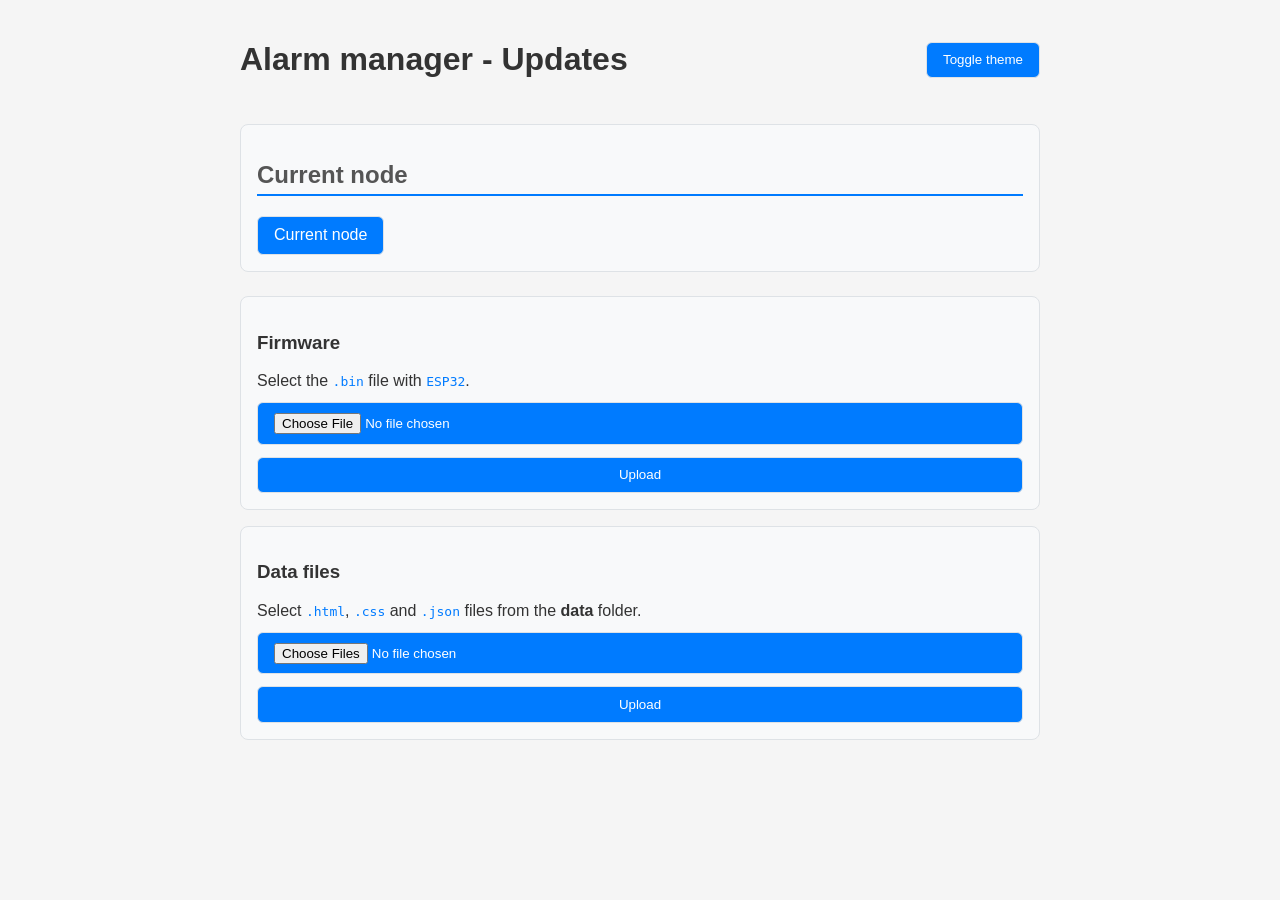
<file: data/updatePage.html>
<!DOCTYPE html>
<html lang="en">
  <head>
    <meta charset="UTF-8" />
    <meta name="viewport" content="width=device-width, initial-scale=1.0" />
    <title> Omnisensor - Updates</title>
    <link rel="stylesheet" href="style.css?v=2" />
    <link rel="icon" href="" />
  </head>
  <body>
    <div class="layout">
      <div class="intro">
        <h1>Alarm manager - Updates</h1>
        <button
          class="btn"
          id="toggle-light-theme"
          aria-pressed="false"
          aria-label="Toggle light mode"
        >
          Toggle theme
        </button>
      </div>

      <div class="sidebar">
        <h2>Current node</h2>
        <nav>
          <a href="/" class="btn btn-current" id="current-node-btn"
            >Current node</a
          >
        </nav>
      </div>

      <main>
        <h2 class="sr-only" id="current-node">Current node</h2>

        <div class="container">
          <h3 class="heading">Firmware</h3>

          <form
            class="column"
            method="POST"
            action="/update"
            enctype="multipart/form-data"
          >
            <label for="firmware">
              Select the <code class="highlight">.bin</code> file with
              <code class="highlight">ESP32</code>.
            </label>
            <input
              class="btn"
              type="file"
              name="firmware"
              id="firmware"
              accept=".bin"
              required
            />
            <button class="btn">Upload</button>
          </form>
        </div>

        <div class="container">
          <h3 class="heading">Data files</h3>

          <form
            class="column"
            method="POST"
            action="/updateDataFiles"
            enctype="multipart/form-data"
          >
            <label for="file">
              Select <code class="highlight">.html</code>,
              <code class="highlight">.css</code> and
              <code class="highlight">.json</code> files from the
              <strong>data</strong> folder.
            </label>

            <input class="btn" type="file" name="file" id="file" multiple />
            <button class="btn">Upload</button>
          </form>
        </div>
      </main>
    </div>

    <script>
      // Get the 'go_to' parameter from the URL
      const params = new URLSearchParams(window.location.search);
      const goTo = params.get("go_to");
      const nodeName = params.get("current_node");

      const currentNodeBtn = document.getElementById("current-node-btn");

      if (nodeName) {
        document.getElementById("current-node").textContent = nodeName;
        currentNodeBtn.textContent = nodeName;
      }

      if (goTo) {
        currentNodeBtn.href = goTo;
      }

      document
        .getElementById("toggle-light-theme")
        .addEventListener("click", function () {
          const pressed = this.getAttribute("aria-pressed") === "true";
          this.setAttribute("aria-pressed", pressed ? "false" : "true");
          document.documentElement.setAttribute(
            "data-theme",
            pressed ? "dark" : "light"
          );
        });
    </script>
  </body>
</html>
</file>
<file: data/style.css>
:root {
  color-scheme: light dark;
  --bg: #f5f5f5;
  --text: #333;
  --muted: #555;
  --border: #dee2e6;
  --panel: #f8f9fa;
  --accent: #007bff;
}

:root[data-theme="light"] {
  --bg: #f5f5f5;
  --text: #333;
  --muted: #555;
  --border: #dee2e6;
  --panel: #f8f9fa;
  --accent: #007bff;
}

:root[data-theme="dark"] {
  --bg: #1f1f1f;
  --text: #f5f5f5;
  --muted: #c2c2c2;
  --border: #444;
  --panel: #2b2b2b;
  --accent: #66b0ff;
}

body {
  font-family: Arial, sans-serif;
  max-width: 800px;
  margin: 0 auto;
  padding: 20px;
  background-color: var(--bg);
  color: var(--text);
}

h1 {
  color: var(--text);
  text-align: center;
}

h2 {
  color: var(--muted);
  border-bottom: 2px solid var(--accent);
  padding-bottom: 5px;
}

pre {
  background-color: var(--panel);
  border: 1px solid var(--border);
  border-radius: 5px;
  padding: 15px;
  overflow-x: auto;
  white-space: pre;
  font-family: 'Courier New', monospace;
  text-align: left;
}

.section {
  margin-bottom: 30px;
}

.loading {
  text-align: center;
  font-size: 18px;
}

.layout {
  display: grid;
  gap: 1.5rem;
}

.intro {
  display: flex;
  justify-content: space-between;
  align-items: center;
  gap: 1rem;
}

.sidebar {
  padding: 1rem;
  border: 1px solid var(--border);
  border-radius: 8px;
  background: var(--panel);
}

.container {
  border: 1px solid var(--border);
  border-radius: 8px;
  padding: 1rem;
  background: var(--panel);
  margin-bottom: 1rem;
}

.column {
  display: flex;
  flex-direction: column;
  gap: 0.75rem;
}

.btn {
  display: inline-block;
  padding: 0.6rem 1rem;
  border-radius: 6px;
  border: 1px solid var(--border);
  background: var(--accent);
  color: white;
  text-decoration: none;
  cursor: pointer;
}

.btn-current {
  background: var(--accent);
}

.highlight {
  color: var(--accent);
}

.sr-only {
  position: absolute;
  width: 1px;
  height: 1px;
  padding: 0;
  margin: -1px;
  overflow: hidden;
  clip: rect(0, 0, 0, 0);
  white-space: nowrap;
  border: 0;
}
</file>
